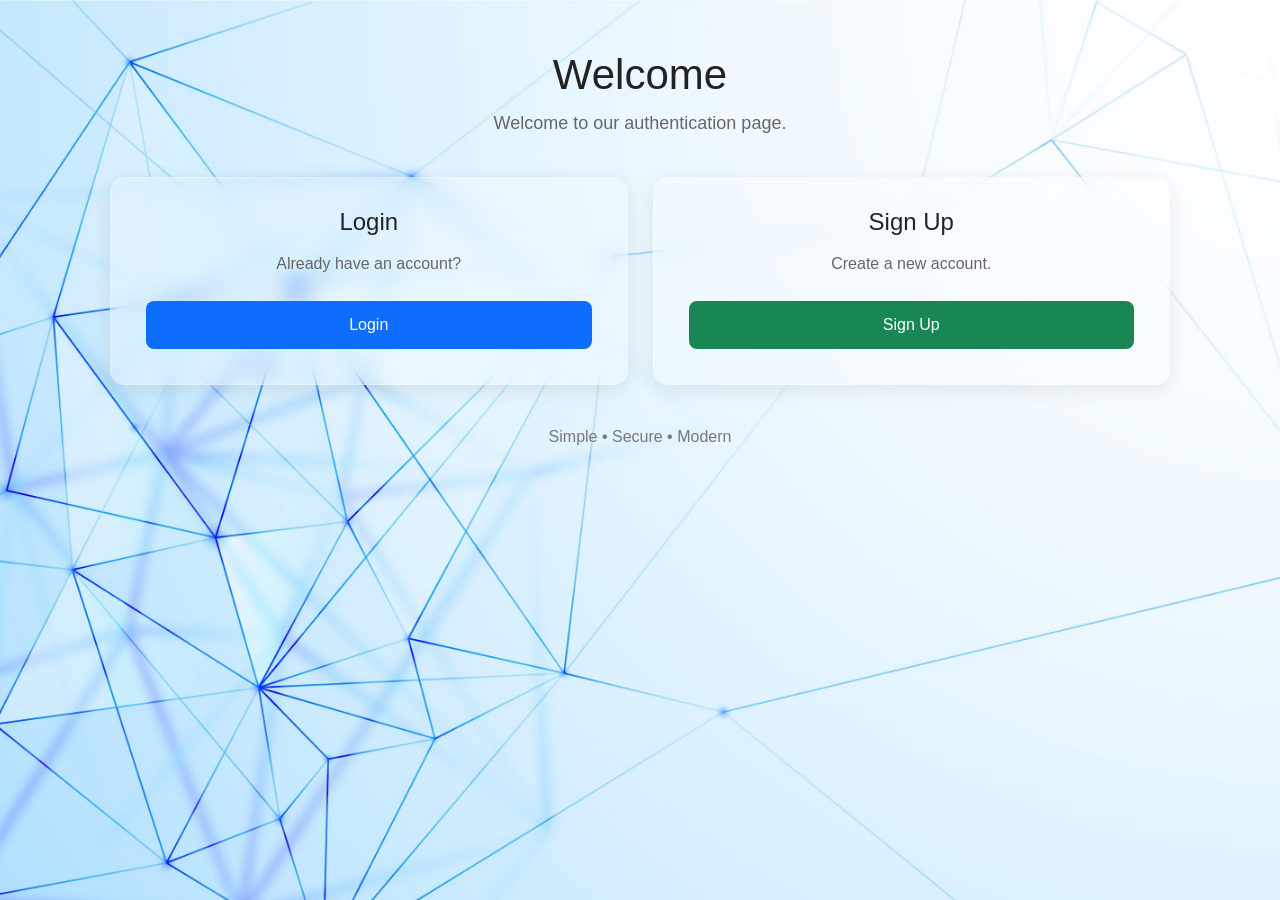
<file: index.html>
<!DOCTYPE html>
<html lang="en">

<head>
    <meta charset="UTF-8">
    <meta name="viewport" content="width=device-width, initial-scale=1.0">

    <!-- Bootstrap Icons -->
    <link rel="stylesheet" href="https://cdn.jsdelivr.net/npm/bootstrap-icons@1.11.3/font/bootstrap-icons.min.css">

    <!-- Bootstrap -->
    <link href="https://cdn.jsdelivr.net/npm/bootstrap@5.3.3/dist/css/bootstrap.min.css" rel="stylesheet">

    <!-- CSS -->
    <link rel="stylesheet" href="css/style.css">

    <title>Authentication</title>
</head>

<body class="indexpage">

    <!-- main container -->
    <div class="container">

        <!-- header section -->
        <div class="header">

            <h1 class="title">Welcome</h1>

            <p class="description">
                Welcome to our authentication page.
            </p>

        </div>


        <!-- authentication section -->
        <div class="auth-section">

            <!-- login card -->
            <div class="card">

                <h2 class="card-title">Login</h2>

                <p class="card-text">
                    Already have an account?
                </p>

                <a href="login.html" class="button login-button">
                    Login
                </a>

            </div>


            <!-- signup card -->
            <div class="card">

                <h2 class="card-title">Sign Up</h2>

                <p class="card-text">
                    Create a new account.
                </p>

                <a href="signup.html" class="button signup-button">
                    Sign Up
                </a>

            </div>

        </div>


        <!-- footer -->
        <div class="footer">

            <p class="footer-text">
                Simple • Secure • Modern
            </p>

        </div>

    </div>
    

</body>

</html>
</file>
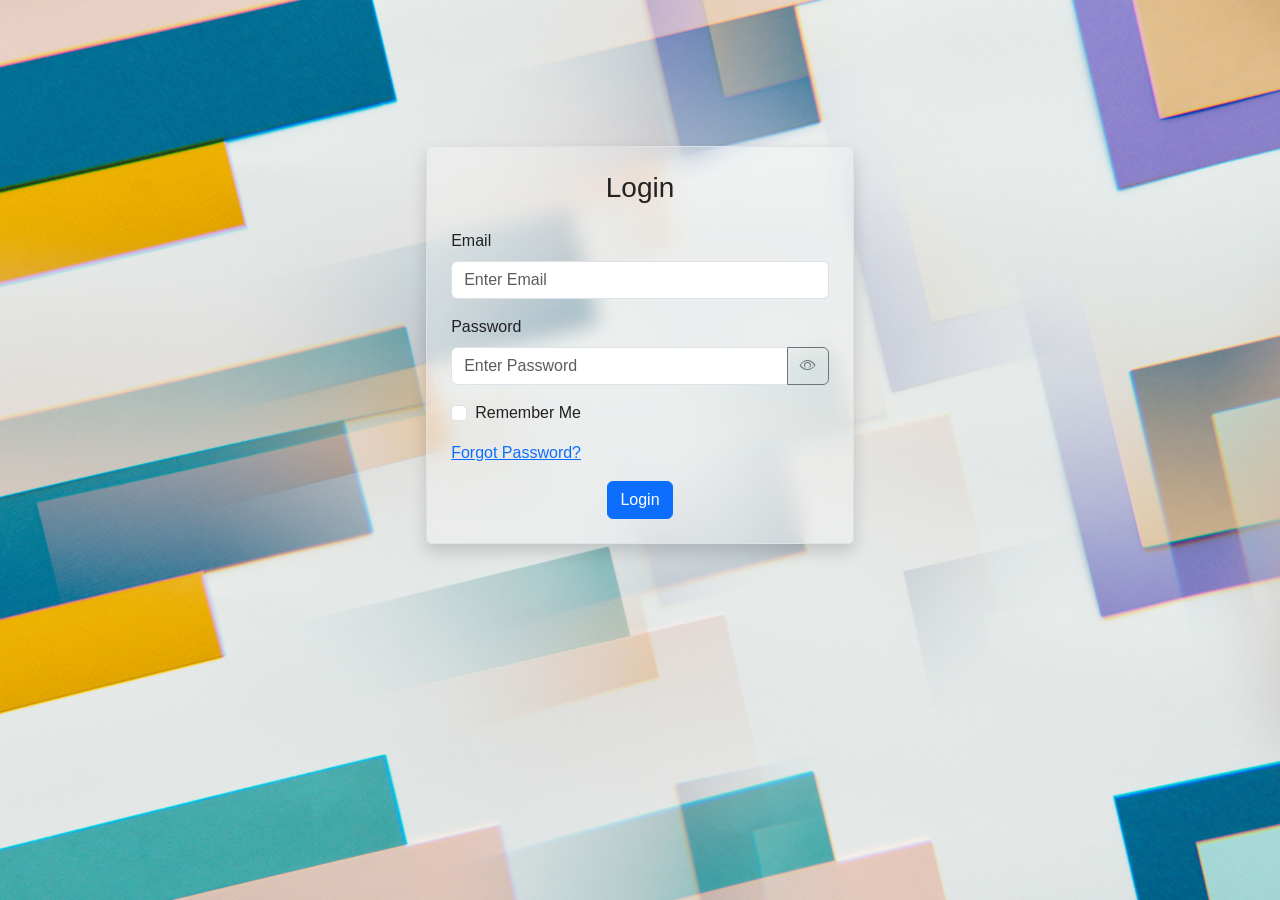
<file: login.html>
<!DOCTYPE html>
<html lang="en">

<head>

    <meta charset="UTF-8">
    <meta name="viewport" content="width=device-width, initial-scale=1.0">

    <!-- Bootstrap -->
    <link href="https://cdn.jsdelivr.net/npm/bootstrap@5.3.3/dist/css/bootstrap.min.css" rel="stylesheet">

    <link rel="stylesheet" href="https://cdn.jsdelivr.net/npm/bootstrap-icons@1.11.3/font/bootstrap-icons.min.css">

    <!-- css -->
    <link rel="stylesheet" href="css/style.css">

    <title>Login In</title>

</head>

<body class="loginpage">

    <div class="container">

        <div class="row justify-content-center mt-5 pt-5">

            <div class="col-12 col-md-5">

                <div class="login border rounded shadow p-4 log-block">

                    <form action>

                        <h3 class="text-center mb-4">
                            Login
                        </h3>


                        <div class="mb-3">

                            <label for="email" class="form-label">
                                Email
                            </label>

                            <input type="email" id="email" name="email" placeholder="Enter Email" class="form-control"
                                required>

                        </div>


                        <div class="mb-3">

                            <label for="password" class="form-label">
                                Password
                            </label>

                            <div class="input-group">

                                <input type="password" id="password" name="password" placeholder="Enter Password"
                                    class="form-control" required>

                                <button type="button" class="btn btn-outline-secondary" onclick="togglePassword()">

                                    <i id="eyeIcon" class="bi bi-eye"></i>

                                </button>

                            </div>

                        </div>


                        <div class="mb-3 form-check">

                            <input type="checkbox" id="remember" name="remember" class="form-check-input">

                            <label for="remember" class="form-check-label">
                                Remember Me
                            </label>

                        </div>


                        <a href="#" class="d-block mb-3">
                            Forgot Password?
                        </a>


                        <div class="text-center">

                            <button type="submit" class="btn btn-primary login-btn">
                                Login
                            </button>

                        </div>

                    </form>

                </div>

            </div>

        </div>

    </div>

    <script src="Js/script.js"></script>

</body>

</html>
</file>
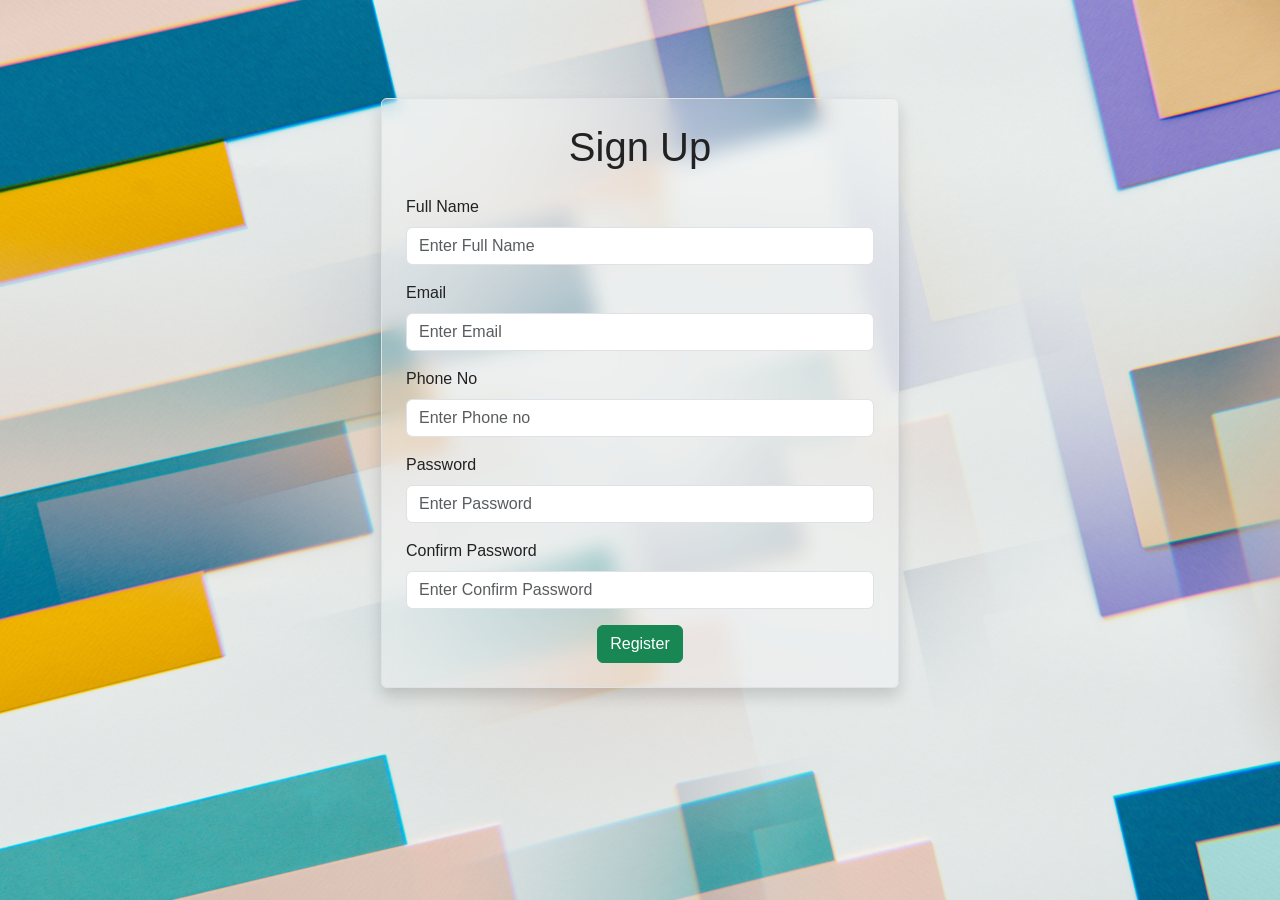
<file: signup.html>
<!DOCTYPE html>
<html lang="en">

<head>

    <meta charset="UTF-8">
    <meta name="viewport" content="width=device-width, initial-scale=1.0">

    <!-- bootstrap -->
    <link href="https://cdn.jsdelivr.net/npm/bootstrap@5.3.3/dist/css/bootstrap.min.css" rel="stylesheet">

    <!-- bootstrap icons -->
    <link rel="stylesheet" href="https://cdn.jsdelivr.net/npm/bootstrap-icons@1.11.3/font/bootstrap-icons.min.css">
    <!-- css -->
    <link rel="stylesheet" href="css/style.css">

    <title>Signup</title>

</head>

<body class="signuppage">

    <div class="container">

        <div class="row justify-content-center mt-5">

            <div class="col-12 col-md-6">

                <div class="border rounded shadow p-4 singn-block">

                    <form>

                        <h1 class="text-center mb-4">
                            Sign Up
                        </h1>


                        <!-- full name -->

                        <div class="mb-3">

                            <label for="fullname" class="form-label">
                                Full Name
                            </label>

                            <input type="text" id="fullname" name="fullname" placeholder="Enter Full Name"
                                class="form-control" required>

                        </div>


                        <!-- email -->

                        <div class="mb-3">

                            <label for="email" class="form-label">
                                Email
                            </label>

                            <input type="email" id="email" name="email" placeholder="Enter Email" class="form-control"
                                required>

                        </div>


                        <!-- phone -->

                        <div class="mb-3">

                            <label for="phone" class="form-label">
                                Phone No
                            </label>

                            <input type="number" name="phone" id="phone" placeholder="Enter Phone no"
                                class="form-control">

                        </div>


                        <!-- password -->

                        <div class="mb-3">

                            <label for="password" class="form-label">
                                Password
                            </label>

                            <input type="password" name="password" id="password" placeholder="Enter Password"
                                class="form-control" required>

                            <div id="passwordError" class="text-danger mt-1"></div>

                        </div>


                        <!-- confirm password -->



                        <div class="mb-3">

                            <label for="confirmpassword" class="form-label">
                                Confirm Password
                            </label>

                            <input type="password" name="confirmpassword" id="confirmpassword"
                                placeholder="Enter Confirm Password" class="form-control" required>

                            <div id="confirmPasswordError" class="text-danger mt-1"></div>

                        </div>


                        <!-- register button -->

                        <div class="text-center">

                            <button type="submit" class="btn btn-success register-btn">
                                Register
                            </button>

                        </div>

                    </form>

                </div>

            </div>

        </div>

    </div>


    <!-- javascript -->
    <script src="Js/script.js"></script>

</body>

</html>
</file>
<file: css/style.css>
/* Gernal */
* {
    margin: 0;
    padding: 0;
    box-sizing: border-box;
}

body {
    font-family: Arial, sans-serif;
    min-height: 100vh;
    background: #f4f7fb;
    color: #222;

}


/* container */
.container {
    width: 90%;
    max-width: 1100px;
    margin: 0 auto;
    padding: 50px 20px;
}

/* header */
.header {
    text-align: center;
    margin-bottom: 40px;
}

.title {
    font-size: 42px;
    margin-bottom: 10px;
}

.description {
    font-size: 18px;
    color: #666;
}

.auth-section {
    display: grid;
    grid-template-columns: repeat(2, 1fr);
    gap: 25px;
}

.card {

    background: rgba(255, 255, 255, 0.25);
    backdrop-filter: blur(10px);
    -webkit-backdrop-filter: blur(10px);
    border: 1px solid rgba(255, 255, 255, 0.3);
    padding: 30px;
    text-align: center;

    border-radius: 15px;

    box-shadow: 0 5px 20px rgba(0, 0, 0, 0.08);

    transition: transform 0.3s ease,
        box-shadow 0.3s ease;

    animation: fadeIn 0.8s ease;
}

.card:hover {
    transform: translateY(-8px);

    box-shadow: 0 10px 30px rgba(0, 0, 0, 0.12);
}

.card-title {
    font-size: 24px;
    margin-bottom: 15px;
}

.card-text {
    color: #666;
    margin-bottom: 20px;
}

.button {
    display: inline-block;

    padding: 12px 25px;

    margin: 5px;

    border: none;
    border-radius: 8px;

    text-decoration: none;

    font-size: 16px;

    cursor: pointer;

    transition: all 0.3s ease;
}

.login-button {
    background: #0d6efd;
    color: white;
}


/* Signup Button */

.signup-button {
    background: #198754;
    color: white;
}


.button:hover {
    transform: scale(1.05);
}

.button:focus {
    outline: 3px solid rgba(13, 110, 253, 0.25);
    outline-offset: 3px;
}

.footer {
    text-align: center;
    margin-top: 40px;
}

.footer-text {
    color: #777;
}

.login-btn {
    transition: transform 0.3s ease, box-shadow 0.3s ease;
}

.login-btn:hover {
    transform: scale(1.05);
    box-shadow: 0 5px 15px rgba(0, 0, 0, 0.2);
}

/* sign up */

.register-btn {
    transition: transform 0.3s ease, box-shadow 0.3s ease;
}

.register-btn:hover {
    transform: scale(1.05);
    box-shadow: 0 5px 15px rgba(0, 0, 0, 0.2);
}

/* index background */
.indexpage {
    background-image: url("/images/1.jpg");
    background-size: cover;
    background-position: center;
    background-repeat: no-repeat;
    min-height: 100vh;
}

/* login background */
.loginpage {
    background-image: url("/images/5.jpg");
    background-size: cover;
    background-position: center;
    background-repeat: no-repeat;
    min-height: 100vh;
}

/* signup background */
.signuppage {
    background-image: url("/images/5.jpg");
    background-size: cover;
    background-position: center;
    background-repeat: no-repeat;
    min-height: 100vh;
}

.log-block {
    background: rgba(255, 255, 255, 0.25);
    backdrop-filter: blur(10px);
    -webkit-backdrop-filter: blur(10px);
    border: 1px solid rgba(255, 255, 255, 0.3);

}

.singn-block {
    background: rgba(255, 255, 255, 0.25);
    backdrop-filter: blur(10px);
    -webkit-backdrop-filter: blur(10px);
    border: 1px solid rgba(255, 255, 255, 0.3);
}
</file>
